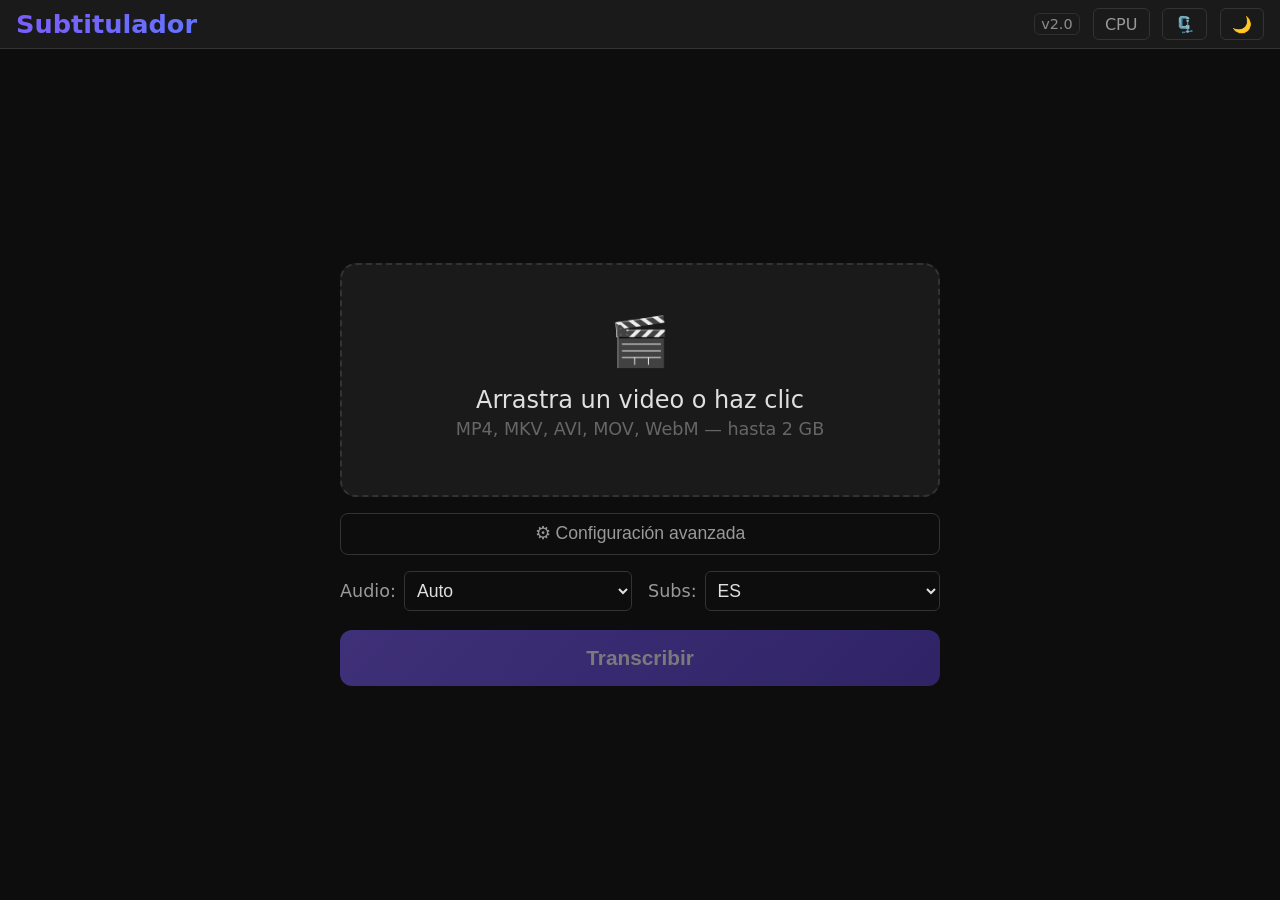
<file: templates/index_modular.html>
<!DOCTYPE html>
<html lang="es" data-theme="dark">
<head>
    <meta charset="UTF-8">
    <meta name="viewport" content="width=device-width, initial-scale=1.0">
    <title>Subtitulador</title>
    <link rel="stylesheet" href="/static/css/styles.css">
</head>
<body>
    <div class="header">
        <h1>Subtitulador</h1>
        <span id="uiVersion" class="hdr-btn" style="cursor:default; padding:0.15rem 0.4rem; font-size:0.9rem; opacity:0.9;">v2.0</span>
        <span id="gpuBadge" class="hdr-btn" style="cursor:default;" aria-label="Estado GPU/CPU">CPU</span>
        <button class="hdr-btn" id="videoCompactToggle" aria-label="Alternar video compacto">🗜️</button>
        <button class="hdr-btn" id="themeToggle" aria-label="Cambiar tema">🌙</button>
    </div>

    <!-- UPLOAD -->
    <div class="upload-area" id="uploadArea">
        <div class="upload-box">
            <div class="dropzone" id="dropzone">
                <input type="file" id="fileInput" accept="video/*">
                <div class="icon">🎬</div>
                <div class="label">Arrastra un video o haz clic</div>
                <div class="hint">MP4, MKV, AVI, MOV, WebM — hasta 2 GB</div>
                <div class="filename" id="filename"></div>
            </div>
            <button class="config-toggle" id="configToggle">⚙ Configuración avanzada</button>
            <div class="config-panel" id="configPanel">
                <div class="config-row">
                    <div class="config-item"><label>Modelo</label><select id="modelSelect"><option value="tiny">tiny</option><option value="base" selected>base</option><option value="small">small</option><option value="medium">medium</option><option value="large-v3">large-v3</option></select></div>
                    <div class="config-item"><label>Silencio</label><input type="range" id="noiseThreshold" min="-50" max="-10" value="-30" step="5"><div class="range-val" id="noiseVal">-30 dB</div></div>
                    <div class="config-item"><label>Dur. mín.</label><input type="range" id="minDuration" min="0.2" max="2.0" value="0.4" step="0.1"><div class="range-val" id="minDurVal">0.4 s</div></div>
                    <div class="config-item"><label>Max repet.</label><input type="range" id="maxRepeats" min="1" max="10" value="3" step="1"><div class="range-val" id="maxRepVal">3</div></div>
                </div>
            </div>
            <div class="options-row" aria-label="Configuración de idiomas">
                <div class="options"><label>Audio:</label><select id="language"><option value="">Auto</option><option value="es">ES</option><option value="en">EN</option><option value="ja">JA</option><option value="pt">PT</option><option value="fr">FR</option><option value="de">DE</option><option value="it">IT</option><option value="ko">KO</option><option value="zh">ZH</option><option value="ru">RU</option><option value="ar">AR</option></select></div>
                <div class="options"><label>Subs:</label><select id="targetLanguage"><option value="">Sin trad.</option><option value="es" selected>ES</option><option value="en">EN</option><option value="ja">JA</option><option value="pt">PT</option><option value="fr">FR</option><option value="de">DE</option><option value="it">IT</option><option value="ko">KO</option><option value="zh">ZH</option><option value="ru">RU</option><option value="ar">AR</option></select></div>
            </div>
            <button class="btn-go" id="btnTranscribe" disabled aria-label="Transcribir video">Transcribir</button>
            <div class="progress-container" id="progress" role="status" aria-live="polite">
                <div class="progress-bar-bg"><div class="progress-bar" id="progressBar"></div></div>
                <div class="progress-text" id="progressText">Preparando...</div>
            </div>
            <div class="error" id="error" role="alert"><span id="errorText"></span></div>
        </div>
    </div>

    <!-- EDITOR -->
    <div class="editor" id="editor">
        <div class="editor-top">
            <div class="preview">
                <video id="videoPlayer" controls></video>
                <div class="sub-overlay" id="subOverlay"><span id="subOverlayText"></span></div>
            </div>
            <div class="divider" id="divider"></div>
            <div class="edit-panel" id="editPanel">
                <div class="edit-panel-header">
                    <span class="title">Editar</span>
                    <button class="ep-btn" id="btnUndo" title="Ctrl+Z" aria-label="Deshacer" disabled>↩</button>
                    <button class="ep-btn" id="btnRedo" title="Ctrl+Shift+Z" aria-label="Rehacer" disabled>↪</button>
                    <button class="ep-btn" id="btnNewVideo" aria-label="Empezar con otro video" disabled>Otro</button>
                    <button class="ep-btn" id="btnDownloadSrt" aria-label="Descargar SRT" disabled>SRT</button>
                    <button class="ep-btn accent" id="btnBurn" aria-label="Quemar subtítulos" disabled>Quemar</button>
                </div>
                <div class="edit-segment" id="editSegment">
                    <div class="empty">Selecciona un subtítulo en la línea de tiempo</div>
                </div>
            </div>
        </div>
        
        <div class="h-divider" id="hDivider"></div>
        
        <div class="editor-bottom" id="editorBottom">
            <div class="toolbar" aria-label="Herramientas del editor">
                <button class="tb-btn" id="btnPlay" aria-label="Play/Pause" disabled>▶</button>
                <span class="time-display" id="timeDisplay">0:00.0</span>
                <div class="tb-sep"></div>
                <button class="tb-btn" id="btnSplit" title="Cortar (S)" aria-label="Cortar (S)" disabled>✂</button>
                <button class="tb-btn" id="btnDelete" title="Eliminar (Del)" aria-label="Eliminar (Del)" disabled>✖</button>
                <button class="tb-btn" id="btnAdd" title="Añadir" aria-label="Añadir" disabled>+</button>
                <div class="tb-sep"></div>
                <button class="tb-btn" id="btnZoomIn" aria-label="Zoom in" disabled>+🔍</button>
                <button class="tb-btn" id="btnZoomOut" aria-label="Zoom out" disabled>-🔍</button>
                <span style="flex:1"></span>
                <button class="tb-btn" id="btnExportAll" aria-label="Exportar" disabled>📦 Exportar</button>
            </div>
            <div class="timeline" id="timeline">
                <div class="timeline-ruler" id="timelineRuler"></div>
                <div class="timeline-track" id="timelineTrack"></div>
                <div class="timeline-playhead" id="playhead"></div>
                <div class="cut-line" id="cutLine" style="display:none;"></div>
            </div>
        </div>
    </div>

    <script type="module" src="/static/js/main.js"></script>
</body>
</html>
</file>
<file: static/css/styles.css>
/* Subtitulador - Main Styles */

* { margin: 0; padding: 0; box-sizing: border-box; }

:root {
    --bg: #0d0d0d; --surface: #1a1a1a; --surface2: #252525; --border: #333;
    --text: #e0e0e0; --text2: #999; --text3: #666;
    --accent: #7c5cfc; --accent2: #00d4ff; --accent3: #5a3fd4;
    --success: #4ade80; --danger: #ef4444;
    --error-bg: #2a1515; --error-border: #5c2020; --error: #f87171;
    --track: #2a2a5a; --track-active: #4a3aaa;
}

[data-theme="light"] {
    --bg: #f0f0f0; --surface: #fff; --surface2: #f5f5f5; --border: #ddd;
    --text: #1a1a1a; --text2: #666; --text3: #999;
    --accent: #6b4ce6; --accent2: #0099cc; --accent3: #5a3fd4;
    --success: #16a34a; --danger: #dc2626;
    --error-bg: #fef2f2; --error-border: #fecaca; --error: #dc2626;
    --track: #ddd8ff; --track-active: #b8a8ff;
}

html, body { height: 100%; }

body {
    font-family: 'Segoe UI', system-ui, sans-serif;
    background: var(--bg); color: var(--text);
    display: flex; flex-direction: column;
    overflow: hidden;
    min-width: 0;
    font-size: 16px;
}

/* Header */
.header {
    display: flex; align-items: center; gap: 0.8rem; padding: 0.5rem 1rem;
    background: var(--surface); border-bottom: 1px solid var(--border);
    flex: 0 0 44px;
}

.header h1 {
    font-size: 1.6rem; font-weight: 700; flex: 1;
    background: linear-gradient(135deg, var(--accent), var(--accent2));
    -webkit-background-clip: text; -webkit-text-fill-color: transparent;
}

.hdr-btn {
    background: transparent; border: 1px solid var(--border); border-radius: 6px;
    padding: 0.35rem 0.7rem; cursor: pointer; font-size: 1rem; color: var(--text2);
    transition: border-color 0.15s, color 0.15s, box-shadow 0.15s;
}
.hdr-btn:hover { border-color: var(--accent); color: var(--text); }
.hdr-btn:focus-visible { outline: none; box-shadow: 0 0 0 3px rgba(124,92,252,0.35); border-color: var(--accent2); }

button:focus-visible, input:focus-visible, textarea:focus-visible, select:focus-visible {
    outline: none;
    box-shadow: 0 0 0 3px rgba(124,92,252,0.35);
    border-color: var(--accent2) !important;
}

/* Upload */
.upload-area { flex: 1; display: flex; align-items: center; justify-content: center; padding: 2rem; }
.upload-area[hidden] { display: none; }
.upload-box { max-width: 600px; width: 100%; }

.dropzone {
    border: 2px dashed var(--border); border-radius: 16px; padding: 3rem 2rem;
    text-align: center; cursor: pointer; background: var(--surface); transition: all 0.2s;
}
.dropzone:hover, .dropzone.dragover { border-color: var(--accent); }
.dropzone.has-file { border-color: var(--accent2); border-style: solid; }
.dropzone input { display: none; }
.dropzone .icon { font-size: 3rem; margin-bottom: 1rem; }
.dropzone .label { font-size: 1.5rem; margin-bottom: 0.3rem; }
.dropzone .hint { font-size: 1.1rem; color: var(--text3); }
.filename { color: var(--accent2); font-weight: 500; margin-top: 0.5rem; }

.config-toggle {
    margin-top: 1rem; background: none; border: 1px solid var(--border);
    border-radius: 8px; padding: 0.6rem 1.2rem; color: var(--text2);
    cursor: pointer; font-size: 1.1rem; width: 100%;
}

.config-panel { display: none; margin-top: 1rem; background: var(--surface); border: 1px solid var(--border); border-radius: 12px; padding: 1rem; }
.config-panel.open { display: block; }
.config-row { display: flex; gap: 1rem; margin-bottom: 0.8rem; flex-wrap: wrap; }
.config-item { flex: 1; min-width: 120px; }
.config-item label { display: block; font-size: 1.1rem; color: var(--text2); margin-bottom: 0.3rem; }
.config-item select { width: 100%; background: var(--bg); color: var(--text); border: 1px solid var(--border); border-radius: 6px; padding: 0.5rem; font-size: 1.1rem; }
.config-item input[type="range"] { width: 100%; margin-top: 0.3rem; }
.range-val { font-size: 0.7rem; color: var(--text3); text-align: right; }

.options-row { display: flex; gap: 1rem; margin-top: 1rem; }
.options { flex: 1; display: flex; gap: 0.5rem; align-items: center; }
.options label { font-size: 1.1rem; color: var(--text2); white-space: nowrap; }
.options select { flex: 1; background: var(--bg); color: var(--text); border: 1px solid var(--border); border-radius: 6px; padding: 0.5rem; font-size: 1.1rem; }

.btn-go {
    margin-top: 1.2rem; width: 100%; padding: 1rem; border: none; border-radius: 12px;
    font-size: 1.3rem; font-weight: 600; cursor: pointer;
    background: linear-gradient(135deg, var(--accent), var(--accent3)); color: white;
    transition: transform 0.05s, box-shadow 0.15s, opacity 0.15s;
}
.btn-go:disabled { opacity: 0.45; cursor: not-allowed; transform: none; box-shadow: none; }
.btn-go:hover:not(:disabled) { box-shadow: 0 4px 20px rgba(124,92,252,0.4); }

.progress-container { margin-top: 1rem; display: none; }
.progress-container.active { display: block; }
.progress-bar-bg { background: var(--surface2); border-radius: 8px; height: 6px; }
.progress-bar { height: 100%; background: linear-gradient(90deg, var(--accent), var(--accent2)); border-radius: 8px; width: 0%; transition: width 0.3s; }
.progress-text { font-size: 1.1rem; color: var(--text2); margin-top: 0.4rem; text-align: center; }
.error { display: none; margin-top: 1rem; background: var(--error-bg); border: 1px solid var(--error-border); border-radius: 8px; padding: 0.8rem; color: var(--error); font-size: 1.1rem; }

/* Editor */
.editor { display: none; flex: 1; flex-direction: column; overflow: hidden; height: 0; }
.editor.active { display: flex; }

.editor-top {
    display: flex; flex: 0 0 auto; min-height: 150px; max-height: 60vh;
    border-bottom: 1px solid var(--border);
    overflow: hidden; min-width: 0;
    height: 320px;
}

/* Video preview */
.preview {
    flex: 1 1 auto; background: #000; display: flex; align-items: center; justify-content: center;
    position: relative; overflow: hidden; min-width: 100px;
}
.preview video { width: 100%; height: 100%; max-height: 100%; object-fit: contain; }

.preview .sub-overlay {
    position: absolute; bottom: 10%; left: 50%; transform: translateX(-50%);
    max-width: 80%; text-align: center; pointer-events: none;
}
.preview .sub-overlay span {
    background: rgba(0,0,0,0.75); color: #fff; padding: 4px 12px; border-radius: 4px;
    font-size: 1.1rem; line-height: 1.5; display: inline-block;
}

/* Dividers */
.divider {
    width: 5px; background: var(--border); cursor: col-resize;
    flex: 0 0 5px; user-select: none;
    transition: background 0.15s;
}
.divider:hover { background: var(--accent); }
.divider.dragging { background: var(--accent); }

.h-divider {
    height: 5px; background: var(--border); cursor: row-resize;
    flex: 0 0 5px; user-select: none;
    transition: background 0.15s;
}
.h-divider:hover { background: var(--accent); }
.h-divider.dragging { background: var(--accent); }

/* Edit panel */
.edit-panel {
    width: 320px; min-width: 240px; max-width: 450px;
    background: var(--surface); border-left: 1px solid var(--border);
    display: flex; flex-direction: column;
    flex: 0 0 auto;
}

.edit-panel-header {
    padding: 0.6rem 1rem; border-bottom: 1px solid var(--border);
    display: flex; align-items: center; gap: 0.5rem; flex-wrap: wrap;
}
.edit-panel-header .title { font-size: 1.2rem; color: var(--text2); flex: 1; }

.ep-btn {
    background: var(--surface2); border: 1px solid var(--border); border-radius: 6px;
    padding: 0.35rem 0.7rem; font-size: 1rem; color: var(--text2); cursor: pointer;
}
.ep-btn:hover { border-color: var(--accent); color: var(--text); }
.ep-btn.accent { background: var(--accent); border-color: var(--accent); color: white; }
.ep-btn.danger:hover { border-color: var(--danger); color: var(--danger); }

.edit-segment { padding: 1rem; flex: 1; display: flex; flex-direction: column; gap: 0.8rem; }
.edit-segment .empty { color: var(--text3); font-size: 1.2rem; text-align: center; padding: 2rem; }
.edit-label { font-size: 1.1rem; color: var(--text3); margin-bottom: 0.2rem; }
.edit-textarea {
    width: 100%; background: var(--bg); border: 1px solid var(--border); border-radius: 8px;
    color: var(--text); font-size: 1.2rem; padding: 0.8rem; resize: none; font-family: inherit;
    min-height: 100px;
}
.edit-textarea:focus { outline: none; border-color: var(--accent); }
.edit-time-row { display: flex; gap: 0.5rem; }
.edit-time-input {
    flex: 1; background: var(--bg); border: 1px solid var(--border); border-radius: 6px;
    color: var(--text); font-size: 1.1rem; padding: 0.6rem; text-align: center;
    font-family: 'Consolas', monospace;
}
.edit-time-input:focus { outline: none; border-color: var(--accent); }

/* Editor bottom */
.editor-bottom {
    flex: 1 1 auto; display: flex; flex-direction: column;
    background: var(--surface); border-top: 1px solid var(--border);
    min-height: 120px;
}

/* Toolbar */
.toolbar {
    display: flex; align-items: center; gap: 0.5rem; padding: 0.4rem 1rem;
    border-bottom: 1px solid var(--border); flex: 0 0 36px;
}
.toolbar .time-display { font-family: 'Consolas', monospace; font-size: 1.1rem; color: var(--text2); }
.tb-btn {
    background: var(--surface2); border: 1px solid var(--border); border-radius: 4px;
    padding: 0.3rem 0.6rem; color: var(--text2); cursor: pointer; font-size: 1rem;
    transition: border-color 0.15s, color 0.15s, box-shadow 0.15s, opacity 0.15s;
}
.tb-btn:hover { border-color: var(--accent); color: var(--text); }
.tb-btn:disabled { opacity: 0.45; cursor: not-allowed; }
.tb-sep { width: 1px; height: 20px; background: var(--border); }

/* Timeline */
.timeline {
    flex: 1; position: relative; overflow-x: auto; overflow-y: hidden;
    background: var(--bg); cursor: default;
}

.timeline-ruler {
    height: 20px; position: relative; border-bottom: 1px solid var(--border);
    background: var(--surface2);
}
.timeline-ruler .tick {
    position: absolute; top: 0; height: 100%;
    border-left: 1px solid var(--border); font-size: 12px; color: var(--text3);
    padding-left: 3px; line-height: 20px;
}
.timeline-track { position: relative; height: 60px; margin: 4px 0; }

.timeline-block {
    position: absolute; top: 4px; bottom: 4px;
    background: var(--track); border: 1px solid rgba(124,92,252,0.65); border-radius: 4px;
    display: flex; align-items: center; padding: 0 8px;
    font-size: 1rem; color: var(--text);
    overflow: hidden; text-overflow: ellipsis; white-space: nowrap;
    transition: background 0.1s, border-color 0.1s, box-shadow 0.1s, transform 0.05s;
    min-width: 22px;
}
.timeline-block:hover { background: var(--track-active); }
.timeline-block.active { background: var(--track-active); border-color: var(--accent2); box-shadow: 0 0 8px rgba(0,212,255,0.25); transform: translateY(-0.5px); }
.timeline-block .resize-l, .timeline-block .resize-r {
    position: absolute; top: 0; width: 6px; height: 100%; cursor: ew-resize;
}
.timeline-block .resize-l { left: 0; }
.timeline-block .resize-r { right: 0; }

.timeline-playhead {
    position: absolute; top: 0; bottom: 0; width: 2px; background: var(--danger);
    z-index: 20; pointer-events: none;
}

/* Cut line */
.cut-line {
    position: absolute; top: 0; bottom: 0; width: 3px;
    background: #ffa500; z-index: 25; cursor: ew-resize;
    box-shadow: 0 0 8px rgba(255,165,0,0.6);
}
.cut-line::before {
    content: '';
    position: absolute; top: -8px; left: 50%; transform: translateX(-50%);
    width: 0; height: 0;
    border-left: 6px solid transparent;
    border-right: 6px solid transparent;
    border-top: 8px solid #ffa500;
}
.cut-line::after {
    content: '';
    position: absolute; bottom: -8px; left: 50%; transform: translateX(-50%);
    width: 0; height: 0;
    border-left: 6px solid transparent;
    border-right: 6px solid transparent;
    border-bottom: 8px solid #ffa500;
}

/* Video compact toggle */
.video-compact .preview { flex: 0 0 220px !important; }

/* Spinner */
@keyframes spin { to { transform: rotate(360deg); } }
.spinner {
    display: inline-block; width: 14px; height: 14px;
    border: 2px solid rgba(255,255,255,0.3); border-top-color: white;
    border-radius: 50%; animation: spin 0.6s linear infinite;
    vertical-align: middle; margin-right: 0.3rem;
}

/* Responsive */
@media (max-width: 900px) {
    .editor-top { flex-direction: column; height: auto !important; }
    .preview { min-height: 150px; }
    .edit-panel { width: 100% !important; min-width: 0; max-width: none; border-left: none; border-top: 1px solid var(--border); }
    .divider, .h-divider { display: none; }
    .video-compact .preview { flex: 0 0 180px !important; }
}
</file>
